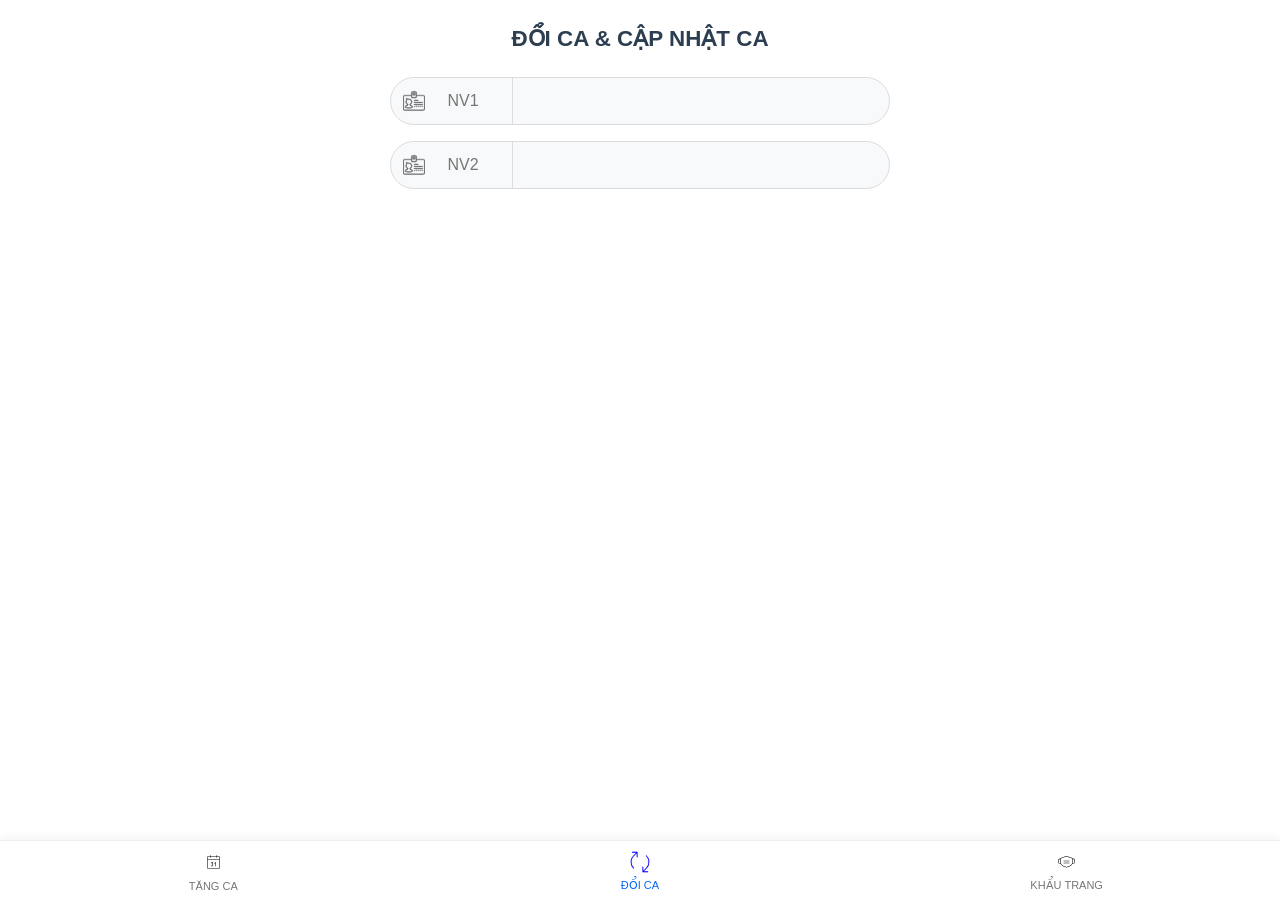
<file: doica.html>
<!DOCTYPE html>
<html lang="vi">
<head>
    <meta charset="UTF-8">
<script>
(function() {
  var meta = document.querySelector('meta[name="viewport"]');
  if (!meta) {
    meta = document.createElement('meta');
    meta.name = 'viewport';
    document.head.appendChild(meta);
  }

  meta.setAttribute('content', 'width=device-width, initial-scale=1, viewport-fit=cover');

  var el = document.createElement('div');
  el.style.cssText = 'position:absolute;visibility:hidden;font-size:16px;line-height:1;margin:0;padding:0;';
  el.textContent = 'M';
  document.documentElement.appendChild(el);

  var h = el.offsetHeight || 16;
  document.documentElement.removeChild(el);

  if (h >= 19) document.documentElement.classList.add('vnps-font-large');
  if (h >= 22) document.documentElement.classList.add('vnps-font-xlarge');
})();
</script>
    <title>VNPS SUPER APP - ĐỔI CA</title>
    <link rel="stylesheet" href="style.css">
</head>
<body>
    <div id="toast"></div>
    <div class="container">
        <h1 class="main-title">ĐỔI CA & CẬP NHẬT CA</h1>
        
    <form id="doiCaForm">
        <div class="form-group">
            <div class="employee-box" onclick="document.getElementById('id1').focus()">
                <img src="icons/badge.svg" class="svg-icon-rock" alt="badge">
                <input type="number" inputmode="numeric" pattern="[0-9]*" id="id1" placeholder="NV1" autocomplete="off">
                <div id="msg-id1" class="msg-name"></div>
                <img src="icons/close.svg" id="clear-id1" class="smart-clear-btn" onclick="clearInput(event, 'id1')" alt="Xóa" style="width: 24px; height: 24px; cursor: pointer; flex-shrink: 0; margin-left: 8px;">
            </div>
        </div>

        <div class="form-group">
            <div class="employee-box" onclick="document.getElementById('id2').focus()">
                <img src="icons/badge.svg" class="svg-icon-rock" alt="badge">
                <input type="number" inputmode="numeric" pattern="[0-9]*" id="id2" placeholder="NV2" autocomplete="off">
                <div id="msg-id2" class="msg-name"></div>
                <img src="icons/close.svg" id="clear-id2" class="smart-clear-btn" onclick="clearInput(event, 'id2')" alt="Xóa" style="width: 24px; height: 24px; cursor: pointer; flex-shrink: 0; margin-left: 8px;">
            </div>
        </div>

       <div id="smartMatrixContainer" class="smart-matrix-box" style="display: none;">
            <table id="smartTable"></table>
        </div>

    </form>

        <div id="smartPickerOverlay" class="smart-overlay" style="display: none;">
            <div class="smart-picker-card">
                <h3>Chọn ca mới</h3>
                <p id="smartPickerDate" style="color: #5F6368; font-size: 14px; margin: 8px 0 16px;">Ngày: --/--</p>
                <div id="smartShiftOptions" class="smart-grid-options"></div>
                <button type="button" class="smart-btn-close" onclick="closeSmartPicker()">HỦY CHỌN</button>
            </div>
        </div>

        <div id="smartBottomSheet" class="smart-bottom-sheet">
            <div class="smart-bs-content">
                <div id="smartBSMsg" class="smart-bs-text">Xác nhận thao tác...</div>
                <div class="smart-bs-btns">
                    <button type="button" id="smartBtnCancel">HỦY</button>
                    <button type="button" id="smartBtnSubmit">
                        <span id="smartBtnText">XÁC NHẬN</span>
                    </button>
                </div>
            </div>
        </div>
    </div>
    
     <nav class="zalo-nav">
        <a href="tangca.html" class="nav-item">
            <div class="icon-wrapper">
                <img src="icons/tangca-gray.svg" class="nav-icon icon-normal">
                <img src="icons/tangca-blue.svg" class="nav-icon icon-active">
            </div>
            <span>TĂNG CA</span>
        </a>

        <a href="doica.html" class="nav-item">
            <div class="icon-wrapper">
                <img src="icons/doica-gray.svg" class="nav-icon icon-normal">
                <img src="icons/doica-blue.svg" class="nav-icon icon-active">
            </div>
            <span>ĐỔI CA</span>
        </a>

        <a href="khautrang.html" class="nav-item">
            <div class="icon-wrapper">
                <img src="icons/mask-gray.svg" class="nav-icon icon-normal">
                <img src="icons/mask-blue.svg" class="nav-icon icon-active">
            </div>
            <span>KHẨU TRANG</span>
        </a>
    </nav>


    <script src="core.js"></script>
    <script src="doica.js"></script>
</body>
</html>
</file>
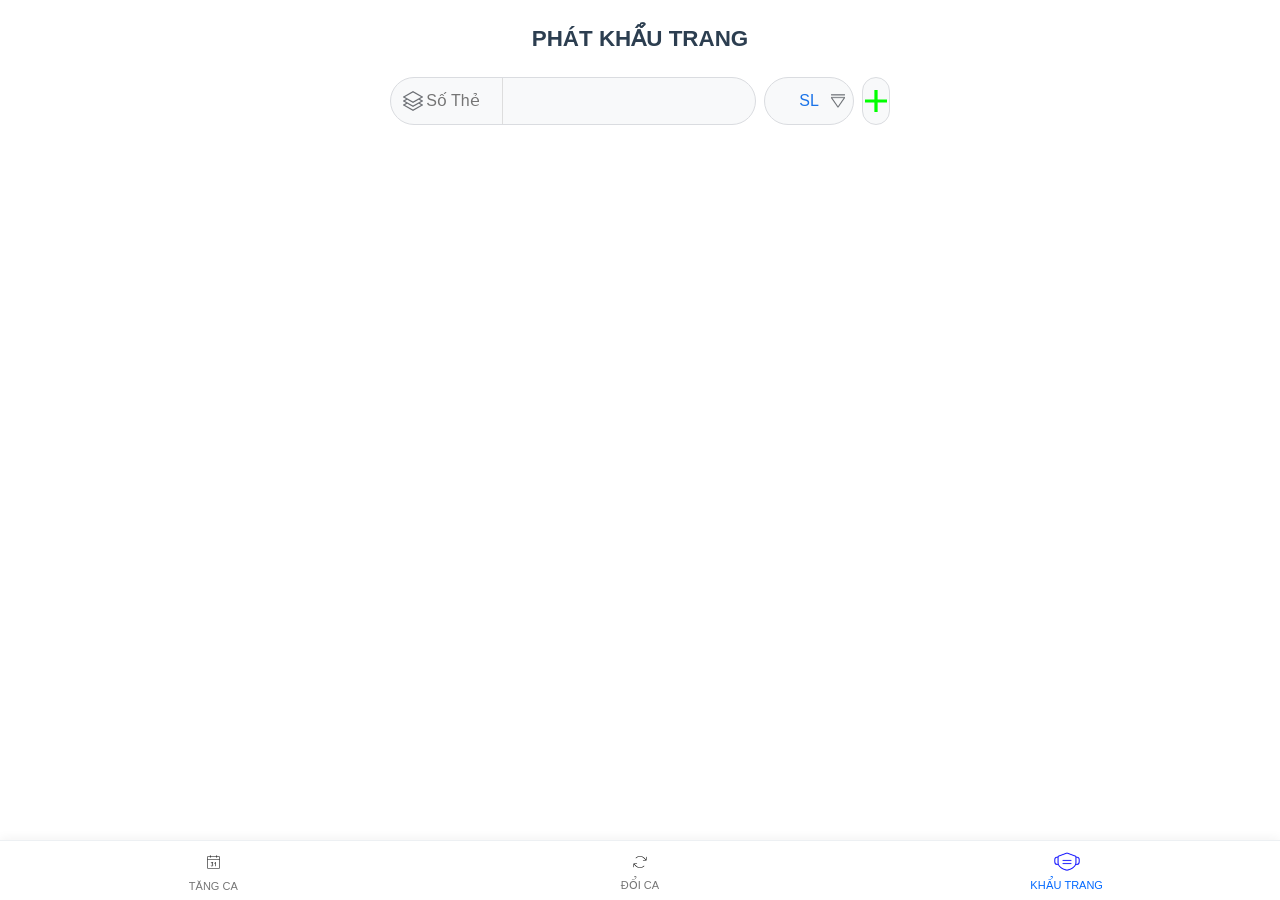
<file: khautrang.html>
<!DOCTYPE html>
<html lang="vi">
<head>
    <meta charset="UTF-8">
<script>
(function() {
  var meta = document.querySelector('meta[name="viewport"]');
  if (!meta) {
    meta = document.createElement('meta');
    meta.name = 'viewport';
    document.head.appendChild(meta);
  }

  meta.setAttribute('content', 'width=device-width, initial-scale=1, viewport-fit=cover');

  var el = document.createElement('div');
  el.style.cssText = 'position:absolute;visibility:hidden;font-size:16px;line-height:1;margin:0;padding:0;';
  el.textContent = 'M';
  document.documentElement.appendChild(el);

  var h = el.offsetHeight || 16;
  document.documentElement.removeChild(el);

  if (h >= 19) document.documentElement.classList.add('vnps-font-large');
  if (h >= 22) document.documentElement.classList.add('vnps-font-xlarge');
})();
</script>
    <title>Phát Khẩu Trang - VNPS</title>
    <link rel="stylesheet" href="style.css">
</head>
<body>
    <div id="toast"></div>
    <div class="container">
        <h2 class="main-title">PHÁT KHẨU TRANG</h2>
        <form id="khauTrangForm">
            <div id="maskInputsContainer">
                <div class="mask-row">
                    <div class="employee-box" style="flex: 1;" onclick="this.querySelector('input').focus()">
                        <img src="icons/list.svg" id="toggleListBtn" style="cursor: pointer; position: relative; z-index: 10; width: 20px; height: 20px;" title="Ẩn/Hiện danh sách" alt="list">

                        <input type="number" inputmode="numeric" class="soTheInput" placeholder="Số Thẻ" required autocomplete="off">
                        <div class="msg-name"></div>
                    </div>
                    <div class="qty-picker-trigger" onclick="toggleQtyPicker(event, this)">
                        <span class="current-qty">SL</span>
                        <img src="icons/arrow_drop_down.svg" class="dropdown-icon" alt="" style="position: absolute; right: 8px; width: 14px; height: 14px; pointer-events: none;">                                                
                        <input type="number" inputmode="numeric" class="inline-qty-input" style="display:none;" placeholder="...">
                        <input type="hidden" class="real-qty" value="">
                    </div>
                    <button type="button" id="btnAddMaskRow" class="btn-pill-plus">
                      <img src="icons/add.svg" alt="add" style="width: 22px; height: 22px; margin-right: 0px; vertical-align: text-bottom;"></button>
                </div>
            </div>
        </form>
        <div id="ktTableWrapper" class="table-container hidden-table"> 
        <div id="tableLoading" style="text-align: center; padding: 20px; color: var(--accent); font-style: italic; display: none;">Đang tải danh sách...</div>
         <table id="ktTable" class="table" style="display: none;"> 
          <thead>
            <tr>
                <th class="th-ngaygio">NGÀY-GIỜ</th>
                <th>ST</th>
                <th>HỌ TÊN</th>
                <th>SL</th>
            </tr>
          </thead>
          <tbody id="tableBody"></tbody>
         </table>
        </div>

    </div> 
    
    <div id="ktDropdown" class="smart-dropdown-menu">
        <div class="smart-dropdown-item" onclick="selectQty(10)">10</div>
        <div class="smart-dropdown-item" onclick="selectQty(20)">20</div>
        <div class="smart-dropdown-item" onclick="selectQty(30)">30</div>
        <div class="smart-dropdown-item" onclick="selectQty(40)">40</div>
        <div class="smart-dropdown-item" onclick="selectQty(50)">50</div>
        <div class="smart-dropdown-item" onclick="selectQty('OTHER')" style="color:var(--accent)">Khác</div>
    </div>

    <div id="bsBackdrop" class="bs-backdrop"></div>
    <div id="smartBottomSheet" class="smart-bottom-sheet">
        <div class="smart-bs-content">
            <div id="smartBSMsg" class="smart-bs-text"></div>
            <div class="smart-bs-btns">
                <button type="button" id="smartBtnCancel">HỦY</button>
                <button type="button" id="smartBtnSubmit" disabled>
                    <span id="bsBtnText">XÁC NHẬN</span>
                    <div class="spinner" id="bsSpinner" style="display:none; width: 20px; height: 20px; border: 3px solid #fff; border-top: 3px solid transparent; border-radius: 50%; animation: spin 1s linear infinite;"></div>
                </button>
            </div>
        </div>
    </div>

    <nav class="zalo-nav">
        <a href="tangca.html" class="nav-item">
            <div class="icon-wrapper"><img src="icons/tangca-gray.svg" class="nav-icon icon-normal"><img src="icons/tangca-blue.svg" class="nav-icon icon-active"></div>
            <span>TĂNG CA</span>
        </a>
        <a href="doica.html" class="nav-item">
            <div class="icon-wrapper"><img src="icons/doica-gray.svg" class="nav-icon icon-normal"><img src="icons/doica-blue.svg" class="nav-icon icon-active"></div>
            <span>ĐỔI CA</span>
        </a>
        <a href="khautrang.html" class="nav-item active">
            <div class="icon-wrapper"><img src="icons/mask-gray.svg" class="nav-icon icon-normal"><img src="icons/mask-blue.svg" class="nav-icon icon-active"></div>
            <span>KHẨU TRANG</span>
        </a>
    </nav>
    <script src="core.js"></script>
    <script src="khautrang.js"></script>
</body>
</html>
</file>
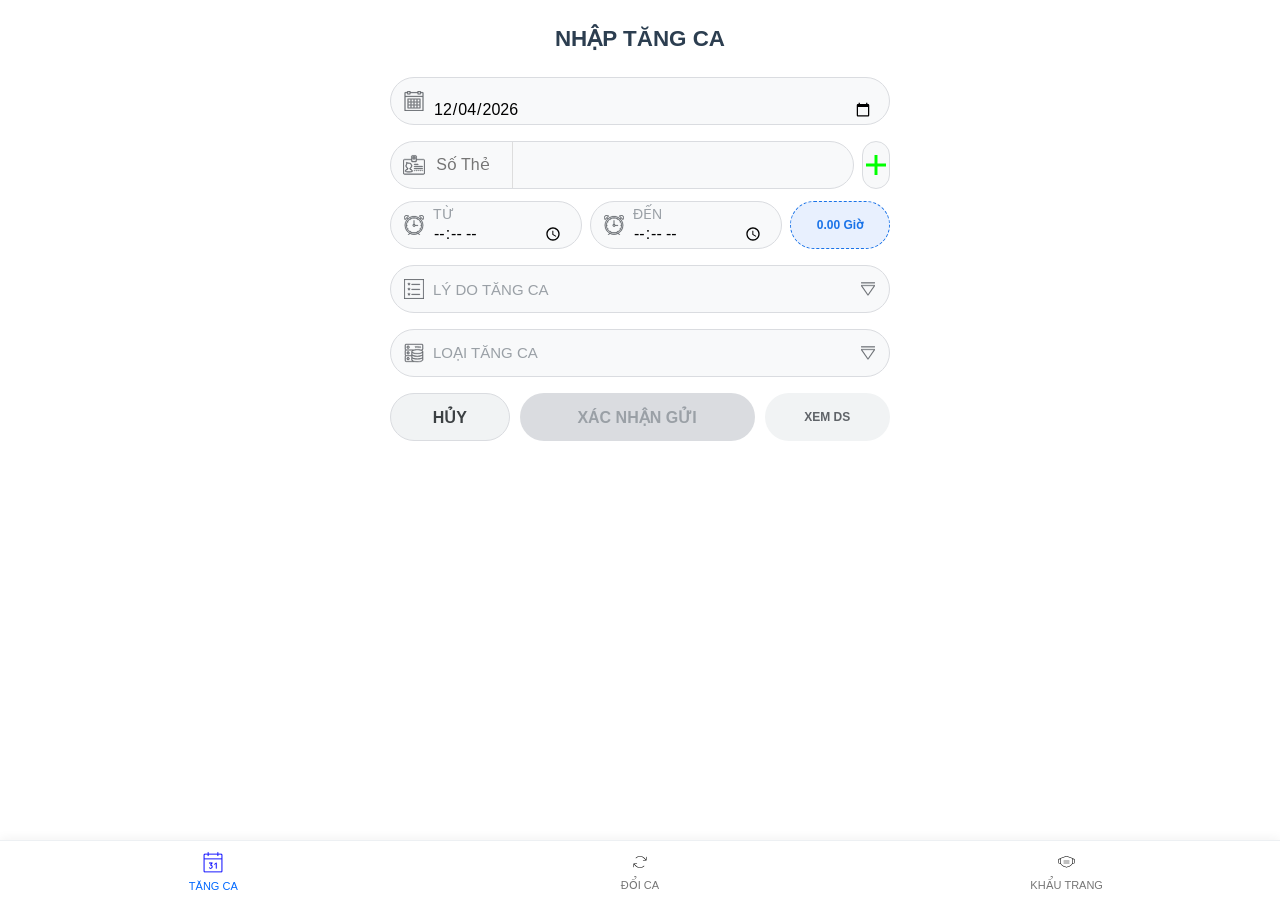
<file: tangca.html>
<!DOCTYPE html>
<html lang="vi">
<head>
    <meta charset="UTF-8">
<script>
(function() {
  var meta = document.querySelector('meta[name="viewport"]');
  if (!meta) {
    meta = document.createElement('meta');
    meta.name = 'viewport';
    document.head.appendChild(meta);
  }

  meta.setAttribute('content', 'width=device-width, initial-scale=1, viewport-fit=cover');

  var el = document.createElement('div');
  el.style.cssText = 'position:absolute;visibility:hidden;font-size:16px;line-height:1;margin:0;padding:0;';
  el.textContent = 'M';
  document.documentElement.appendChild(el);

  var h = el.offsetHeight || 16;
  document.documentElement.removeChild(el);

  if (h >= 19) document.documentElement.classList.add('vnps-font-large');
  if (h >= 22) document.documentElement.classList.add('vnps-font-xlarge');
})();
</script>
    <title>VNPS SUPER APP - TĂNG CA V4.5</title>
    <link rel="stylesheet" href="style.css">
</head>
<body>
    <div id="toast"></div>
    <div class="container">
        <h1 class="main-title">NHẬP TĂNG CA</h1>
        
        <form id="tangCaForm">
            <input type="hidden" id="editMaPhieu">

            <div class="form-group">
                <div class="input-wrapper has-icon">
                  <img src="icons/calendar_month.svg" class="input-icon" alt="calendar" style="width: 20px; height: 20px;">
                    <input type="date" id="ngayTangCa" required>
                </div>
            </div>

            <div id="employeeInputsContainer">
                <div class="employee-row">
                   <div class="employee-box">
    <img src="icons/badge.svg" class="svg-icon-rock" alt="badge">
                        <input type="number" inputmode="numeric" pattern="[0-9]*" class="soTheInput" placeholder="Số Thẻ" required autocomplete="off">
                        <div class="msg-name"></div>
                    </div>
                    <button type="button" class="btn-pill-plus" id="btnAddEmp">
                       <img src="icons/add.svg" alt="add" style="width: 20px; height: 20px; margin-right: 0px; vertical-align: text-bottom;">
                    </button>
                </div>
            </div>

<div class="time-row-container">
    <div class="time-inputs-group">
        <div class="input-wrapper has-icon">
            <img src="icons/schedule.svg" class="input-icon" alt="clock">
            <input type="time" id="tuGio" placeholder="TỪ" required>
        </div>
        
        <div class="input-wrapper has-icon">
            <img src="icons/schedule.svg" class="input-icon" alt="clock">
            <input type="time" id="denGio" placeholder="ĐẾN" required>
        </div>
    </div>
    <div id="msg-tongCong">0.00 Giờ</div>
</div>

    <div class="form-group">
                <div class="custom-dropdown" id="dropdownLyDo">
                    <div class="dropdown-display placeholder-active">
                            <img src="icons/chat.svg" class="input-icon" alt="clock">
                        <span class="dropdown-text">LÝ DO TĂNG CA</span>
                        <input type="text" id="lyDoCustom" class="inline-custom-input" placeholder="Gõ lý do khác..." autocomplete="off">
                        <img src="icons/arrow_drop_down.svg" class="dropdown-arrow" alt="arrow">
                   </div>
                    <input type="hidden" id="lyDoSelect">
                    <ul class="options-list">
                        <li data-value="Sản Xuất">Sản Xuất</li>
                        <li data-value="Thay Ca">Thay Ca</li>
                        <li data-value="Sửa Máy">Sửa Máy</li>
                        <li data-value="Trực nhà máy">Trực nhà máy</li>
                        <li data-value="Trực bơm SM">Trực bơm SM</li>
                        <li data-value="Thu hồi SM">Thu hồi SM</li>
                        <li data-value="Nhập MO">Nhập MO</li>
                        <li data-value="Đóng Hàng">Đóng Hàng</li>
                        <li data-value="Xuất Hàng">Xuất Hàng</li>
                        <li data-value="Kiểm mẫu EPS">Kiểm mẫu EPS</li>
                        <li data-value="Lên tàu lấy mẫu SM">Lên tàu lấy mẫu SM</li>
                        <li data-value="OTHER" class="option-other">Khác...</li>
                    </ul>
                </div>
            </div>

            <div class="form-group">
                <div class="custom-dropdown" id="dropdownLoai">
                    <div class="dropdown-display placeholder-active">
                         <img src="icons/work_history.svg" class="input-icon" alt="clock">
                        <span class="dropdown-text">LOẠI TĂNG CA</span>
                          <img src="icons/arrow_drop_down.svg" class="dropdown-arrow" alt="arrow">
                    </div>
                    <input type="hidden" id="loaiSelect">
                    <ul class="options-list">
                        <li data-value="Bình thường平日">Bình thường</li>
                        <li data-value="Chủ nhật假日">Chủ nhật</li>
                        <li data-value="Lễ國定">Lễ</li>
                    </ul>
                </div>
            </div>

            <div class="action-btns">
                <button type="button" id="btnCancel">HỦY</button>
                <button type="submit" id="btnSubmit">
                <span id="btnText">XÁC NHẬN GỬI</span>
                <img src="icons/hourglass_empty.svg" id="spinner" class="hourglass-spin" style="display:none; width: 22px; height: 22px;">
                </button>


                <button type="button" id="btnViewList">XEM DS</button>
            </div>
        </form>

        <div id="dataSection" class="hidden-table">
            <div class="table-scroll-container">
                <table class="data-table">
                    <thead>
                        <tr>
                            <th>NGÀY</th>
                            <th><div id="stHeaderFilter" style="cursor: pointer; position: relative; display: inline-flex; align-items: center; justify-content: center; width: 100%; height: 100%;">ST <img src="icons/filter.svg" alt="" style="width: 15px; height: 15px; margin-left: 2px;"></div></th>
                            <th>HỌ TÊN</th>
                            <th>BP</th>
                            <th>THỜI GIAN</th>
                            <th>TỔNG</th>
                            <th>TỔNG NĂM</th>
                            <th>LÝ DO TC</th>
                            <th>LOẠI TC</th>
                            <th>SỬA</th>
                        </tr>
                    </thead>
                    <tbody id="tableBody"></tbody>
                </table>
            </div>
        </div>
    </div>
    
    <nav class="zalo-nav">
        <a href="tangca.html" class="nav-item active">
            <div class="icon-wrapper">
                <img src="icons/tangca-gray.svg" class="nav-icon icon-normal">
                <img src="icons/tangca-blue.svg" class="nav-icon icon-active">
            </div>
            <span>TĂNG CA</span>
        </a>
        <a href="doica.html" class="nav-item">
            <div class="icon-wrapper">
                <img src="icons/doica-gray.svg" class="nav-icon icon-normal">
                <img src="icons/doica-blue.svg" class="nav-icon icon-active">
            </div>
            <span>ĐỔI CA</span>
        </a>
        <a href="khautrang.html" class="nav-item">
            <div class="icon-wrapper">
                <img src="icons/mask-gray.svg" class="nav-icon icon-normal">
                <img src="icons/mask-blue.svg" class="nav-icon icon-active">
            </div>
            <span>KHẨU TRANG</span>
        </a>
    </nav>
    
    <div id="printReportModal" class="modal-overlay" style="display: none;">
    <div class="modal-content">
        <h3 style="margin-top: 0; color: var(--accent); text-align: center; font-size: 16px;">🖨️ TẠO BẢN IN TĂNG CA</h3>
        
        <div style="margin-bottom: 15px;">
            <label style="font-size: 13px; font-weight: bold; color: #5F6368;">Từ ngày:</label>
            <input type="date" id="printStartDate" style="width: 100%; padding: 10px; border: 1px solid #DADCE0; border-radius: 8px; margin-top: 5px; box-sizing: border-box;">
        </div>
        
        <div style="margin-bottom: 25px;">
            <label style="font-size: 13px; font-weight: bold; color: #5F6368;">Đến ngày:</label>
            <input type="date" id="printEndDate" style="width: 100%; padding: 10px; border: 1px solid #DADCE0; border-radius: 8px; margin-top: 5px; box-sizing: border-box;">
        </div>
        
        <div style="display: flex; gap: 10px;">
            <button class="btn-pill" style="flex: 1; background: #F1F3F4; color: #5F6368; border-radius: 24px; padding: 12px; font-weight: bold; border: none;" onclick="closePrintModal()">HỦY</button>
            <button class="btn-pill" id="btnSubmitPrint" style="flex: 1; background: var(--accent); color: white; border-radius: 24px; padding: 12px; font-weight: bold; border: none; display: flex; justify-content: center; align-items: center;" onclick="requestPrintSheet()">
                <span id="txtPrint">TẠO FILE</span>
                <div id="spinPrint" class="spinner" style="display: none; width: 20px; height: 20px;"></div>
            </button>
        </div>
    </div>
</div>

    
    <script src="core.js"></script>
    <script src="tangca.js"></script>
</body>
</html>
</file>
<file: style.css>
/* ==========================================================================
   VNPS SUPER APP - STYLE V2.5 (FINAL CONSOLIDATED & MODULE OPTIMIZED)
   ========================================================================== */
/* ==========================================================================
   [VNPS ANTI-ZOOM & FONT BOOSTING CORE]
========================================================================== */
html * {
    /* Trị triệt để bệnh tự động bơm to chữ (Font Boosting) của Chrome Mobile */
    max-height: 999999px; 
}

html, body {
    -webkit-text-size-adjust: 100% !important;
    -moz-text-size-adjust: 100% !important;
    -ms-text-size-adjust: 100% !important;
    text-size-adjust: 100% !important;
}

input, select, textarea, button {
    /* Khóa iOS tự động zoom cận cảnh khi người dùng chạm vào ô nhập */
    font-size: 16px !important; 
    -webkit-text-size-adjust: 100% !important;
    text-size-adjust: 100% !important;
}

/* ==========================================================================
   PHẦN 1: BIẾN TOÀN CỤC & RESET MẶC ĐỊNH
   ========================================================================== */
:root { 
    --primary: #2C3E50; 
    --accent: #1A73E8; 
    --success: #137333; 
    --error: #D93025; 
    --input-bg: #F8F9FA; 
    --border: #DADCE0; 
    --zalo-blue: #0068ff;
    --nav-gray: #757575;
    --nav-bg: #ffffff;
}
/* ==========================================================================
   VNPS ANTI-ZOOM & NATIVE APP FEELING (Cấp độ 3)
========================================================================== */
* { touch-action: manipulation; }
button, .smart-dropdown-item, .nav-item, .qty-picker-trigger, .smart-toggle-btn { -webkit-user-select: none; -moz-user-select: none; -ms-user-select: none; user-select: none; -webkit-tap-highlight-color: transparent; }
input, textarea { -webkit-user-select: auto; user-select: auto; }

* { box-sizing: border-box; font-family: 'Roboto', sans-serif; margin: 0; padding: 0; -webkit-tap-highlight-color: transparent; }
body { padding: 10px 12px 80px 12px; background: #fff; color: #3C4043; }
.container { max-width: 500px; margin: 0 auto; }
.main-title { font-size: 1.4rem; font-weight: 900; text-align: center; color: var(--primary); margin-top: 15px; margin-bottom: 25px !important; text-transform: uppercase; }


/* ==========================================================================
   PHẦN 2: THÀNH PHẦN NHẬP LIỆU CƠ BẢN (INPUTS & SELECTS)
   ========================================================================== */
.form-group { margin-bottom: 16px; position: relative; }

input, select { width: 100%; height: 48px; border-radius: 24px !important; border: 1px solid var(--border); background: var(--input-bg); padding: 0 16px; font-size: 15px; outline: none; transition: 0.2s; }
input:focus, select:focus { border-color: var(--accent); background: #fff; box-shadow: 0 0 0 2px rgba(26,115,232,0.1); }


.input-wrapper { position: relative; width: 100%; }
.input-wrapper.has-icon input, .input-wrapper.has-icon select { padding-left: 42px !important; }
.input-icon { position: absolute; left: 14px; top: 50%; transform: translateY(-50%); color: #5f6368; font-size: 20px; z-index: 5; pointer-events: none; width: 20px; height: 20px; }


/* Placeholder Fix cho Date và Time */
input[type="date"]::before, input[type="time"]::before { content: attr(placeholder); color: #9aa0a6; margin-right: 0.5em; font-style: normal !important; font-size: 14px; }
input[type="date"]:focus::before, input[type="date"]:valid::before, input[type="time"]:focus::before, input[type="time"]:valid::before { content: "" !important; margin-right: 0px !important; }

select:invalid { color: #9aa0a6; font-style: normal !important; }
select option { color: #3C4043; font-style: normal; }

/* Class chuẩn mới dành riêng cho Icon SVG thay thế Google Font */
.svg-icon-rock { width: 22px; height: 22px; flex-shrink: 0; margin-right: 8px; display: block; pointer-events: none; }



/* ==========================================================================
   PHẦN 3: NÚT BẤM TOÀN HỆ THỐNG (GLOBAL BUTTONS)
   ========================================================================== */
button { height: 48px; border-radius: 24px !important; font-weight: 600; border: none; cursor: pointer; display: flex; align-items: center; justify-content: center; transition: 0.2s; }
button:active:not(:disabled) { transform: scale(0.98); opacity: 0.9; }
button:disabled { background: #dadce0 !important; color: #9aa0a6 !important; cursor: not-allowed !important; border: none !important; box-shadow: none !important;}

.action-btns { display: flex; gap: 10px; margin-bottom: 24px; }
#btnSubmit { flex: 2; background: var(--primary); color: white; }
#btnCancel { flex: 1; background: #F1F3F4; color: #3C4043; border: 1px solid var(--border); }
#btnCancel:hover:not(:disabled) { background: #E8EAED; }

#btnViewList { background: #fff !important; border: 1.5px solid var(--accent) !important; color: var(--accent) !important; margin-top: 16px; width: 100%; position: relative; overflow: hidden; }
#btnBackToSelect { position: absolute; right: 0; top: 0; height: 100%; width: 44px; display: flex; align-items: center; justify-content: center; font-size: 24px; color: var(--error); cursor: pointer; z-index: 10; }


/* ==========================================================================
   PHẦN 4: MODULE DÙNG CHUNG - KHỐI NHẬP NHÂN VIÊN & DÀN HÀNG (FLEXBOX)
   ========================================================================== */

/* 4.1. Cái khay bọc ngoài (Hàng ngang chứa Input và Nút) */
.mask-row, .employee-row, .tangca-row { display: flex !important; gap: 8px !important; align-items: center !important; margin-bottom: 12px !important; width: 100% !important; }

/* 4.2. Khối Nhập liệu (Nước: Co giãn linh hoạt) */
.employee-box { flex: 1 !important; display: flex; align-items: center; background: var(--input-bg); border: 1px solid var(--border); border-radius: 24px; height: 48px; padding: 0 12px; overflow: hidden; cursor: pointer; transition: 0.2s; position: relative; }
.employee-box:focus-within { border-color: var(--accent); background: transparent !important; box-shadow: 0 0 0 2px rgba(26,115,232,0.1); }

/* 4.3. Thành phần con trong Khối Nhập liệu (Input & Tên) */
.employee-box input { border: none !important; background: transparent !important; width: 75px !important; padding: 0px !important; font-size: 15px; height: 100%; outline: none; flex-shrink: 0; text-align: center; box-shadow: none !important; color: #3C4043; }
.msg-name { flex: 1; padding-left: 8px; margin-left: 4px; border-left: 1px solid #ddd; font-size: 14px; color: #5f6368; font-weight: 400; white-space: nowrap; overflow: hidden; text-overflow: ellipsis; height: 24px; line-height: 24px; pointer-events: none; padding-right: 25px; display: flex;align-items: center;  height: 100%;}
.msg-name.name-success { color: var(--success) !important; }
.msg-name.name-error { color: var(--error) !important; }

/* 4.4. Hàng Thời Gian (Dành riêng cho Tăng Ca) */
.time-row-container { display: flex; gap: 8px; align-items: flex-end; margin-bottom: 16px; }
.time-inputs-group { flex: 4; display: flex; gap: 8px; }
#msg-tongCong { flex: 1; background: #e8f0fe; height: 48px; display: flex; align-items: center; justify-content: center; border-radius: 24px; font-weight: bold; color: var(--accent); font-size: 12px; border: 1px dashed var(--accent); white-space: nowrap; }


/* ==========================================================================
   PHẦN 5: CHUNG - NÚT THÊM (+) & XÓA (-) DÒNG (ĐÁ: Cố định tuyệt đối)
   ========================================================================== */

/* 5.1. Khung sườn & Kích thước (Tuyệt đối không bị méo) */
.btn-pill-plus, #btnAddEmp, .btn-remove-emp, button.btn-remove-emp { width: 28px !important; height: 48px !important; flex-shrink: 0 !important; border-radius: 14px !important; background: var(--input-bg) !important; border: 1px solid var(--border) !important; display: flex !important; align-items: center !important; justify-content: center !important; cursor: pointer !important; font-size: 20px !important; font-weight: bold !important; transition: 0.2s !important; padding: 0 !important; }

/* 5.2. Màu sắc Icon mặc định */
.btn-pill-plus, #btnAddEmp { color: var(--success) !important; }
.btn-remove-emp, button.btn-remove-emp { color: var(--error) !important; }

/* 5.3. Hiệu ứng Tương tác (Hover & Active) */
.btn-pill-plus:hover, #btnAddEmp:hover { background: #E6F4EA !important; border-color: var(--success) !important; }
.btn-remove-emp:hover, button.btn-remove-emp:hover { background: #FCE8E6 !important; border-color: var(--error) !important; }
.btn-pill-plus:active, #btnAddEmp:active, .btn-remove-emp:active { transform: scale(0.92) !important; }

/* ==========================================================================
   PHẦN 6: BẢNG DỮ LIỆU CƠ BẢN (BASIC DATA TABLE)
   ========================================================================== */
.table-scroll-container { max-height: 300px; overflow: auto; border: 1px solid var(--border); border-radius: 12px; margin-top: 20px; }
.data-table { border-collapse: separate; border-spacing: 0; width: 100%; min-width: 850px; font-size: 12px; }
.data-table thead th { position: sticky; top: 0; z-index: 20; background: #F0F2F5; padding: 12px 8px; border-bottom: 2px solid var(--border); }
/* Khóa 3 lớp cho Cột 1 */ .data-table th:nth-child(1), .data-table td:nth-child(1) { position: sticky; left: 0; z-index: 10; background: white; border-right: 1px solid #eee; width: 70px !important; min-width: 70px !important; /* Chống teo nhỏ gây hở rãnh */ max-width: 70px !important; /* Chống phình to đè lên cột 2 */ }
/* Khóa cho Cột 2 */ .data-table th:nth-child(2), .data-table td:nth-child(2) { position: sticky; left: 70px !important; /* Neo sát vách Cột 1 */ z-index: 10; background: white; border-right: 2px solid var(--border); width: 60px !important; min-width: 60px !important; }

.data-table thead th:nth-child(1), .data-table thead th:nth-child(2) { z-index: 25; background: #F0F2F5; }
.data-table td { padding: 10px 8px; border-bottom: 1.1px solid #F1F3F4;border-left: 0.9px solid #F1F3F4; text-align: center; white-space: nowrap;}
.status-tag { background: #E6F4EA; color: var(--success); padding: 4px 8px; border-radius: 12px; font-weight: bold; }


/* ==========================================================================
   PHẦN 7: TIỆN ÍCH, THÔNG BÁO & LOADING (UTILITIES & TOAST)
   ========================================================================== */
.validation-msg { height: 18px; font-size: 13px; margin-top: 4px; padding-left: 12px; }
#toast { position: fixed; left: 50%; transform: translateX(-50%); top: -100px; background: #333; color: white; padding: 12px 24px; border-radius: 24px; z-index: 9999; transition: top 0.4s; box-shadow: 0 4px 12px rgba(0,0,0,0.1); }


/* ==========================================================================
   PHẦN 8: THANH ĐIỀU HƯỚNG ĐÁY (ZALO STYLE V1.0)
   ========================================================================== */
.zalo-nav { position: fixed; bottom: 0; left: 0; right: 0; height: 60px; background-color: var(--nav-bg); display: flex; justify-content: space-around; align-items: center; box-shadow: 0 -2px 10px rgba(0,0,0,0.05); border-top: 1px solid #edf0f3; z-index: 9999; padding-bottom: env(safe-area-inset-bottom); }
.zalo-nav .nav-item { text-decoration: none; display: flex; flex-direction: column; align-items: center; justify-content: center; color: var(--nav-gray); width: 33.33%; position: relative; transition: all 0.2s ease; -webkit-tap-highlight-color: transparent; }
.zalo-nav .nav-item span { font-size: 11px; font-weight: 500; margin-top: 4px; transition: color 0.2s ease; }
.zalo-nav .icon-wrapper { width: 26px; height: 26px; position: relative; transition: transform 0.15s cubic-bezier(0.175, 0.885, 0.32, 1.275); }
.zalo-nav .nav-icon { width: 100%; height: 100%; object-fit: contain; position: absolute; top: 0; left: 0; box-sizing: border-box; transition: opacity 0.2s ease, padding 0.3s cubic-bezier(0.175, 0.885, 0.32, 1.275); }
.zalo-nav .icon-normal { opacity: 1; padding: 10%; }
.zalo-nav .icon-active { opacity: 0; padding: 10%; }
.zalo-nav .nav-item.active .icon-normal { opacity: 0; }
.zalo-nav .nav-item.active .icon-active { opacity: 1; padding: 0%; }
.zalo-nav .nav-item.active { color: var(--zalo-blue); }
.zalo-nav .nav-item.active span { color: var(--zalo-blue); }
.zalo-nav .nav-item:active .icon-wrapper { transform: scale(0.85); }


/* ==========================================================================
   PHẦN 9: HỆ GEN UI V3.0 - SMART MATRIX (DÀNH CHO MODULE ĐỔI CA)
   ========================================================================== */
.smart-matrix-box { margin-top: 20px; margin-bottom: 110px; max-height: 65vh; overflow: auto; border: 1px solid var(--border); border-radius: 12px; background: #fff; box-shadow: 0 4px 12px rgba(0,0,0,0.05); }
#smartTable { width: max-content; min-width: 100%; border-collapse: separate; border-spacing: 0; font-size: 15px; color: #3C4043; font-weight: 600; }
#smartTable th, #smartTable td { padding: 10px 4px; border-right: 1px solid #F1F3F4; border-bottom: 1px solid #F1F3F4; text-align: center; vertical-align: middle; min-width: 42px; }
#smartTable td { transition: background-color 0.2s, color 0.2s; }

.smart-sticky-col { position: sticky !important; left: 0; z-index: 5; background: #fff; box-shadow: inset -1px 0 0 #E5E7EB; width: 75px !important; min-width: 75px !important; }
.smart-toggle-btn { background: transparent; border: none; box-shadow: none; border-radius: 4px; cursor: pointer; padding: 2px 0; margin-top: 5px; display: flex; align-items: center; justify-content: center; color: var(--accent); transition: 0.2s; }
.smart-toggle-btn:active { transform: scale(0.92); }

.smart-sticky-header { position: sticky !important; top: 0; z-index: 10; background: #F0F2F5 !important; border-bottom: 2px solid #DADCE0 !important; }
.smart-sticky-corner { z-index: 20 !important; background: #F0F2F5 !important; border-bottom: 2px solid #DADCE0 !important;}

.smart-header-cell-content { display: flex; flex-direction: column; gap: 4px; align-items: center; }
.smart-header-day { font-size: 12px; color: #5F6368; text-transform: uppercase; font-weight: bold; }
.smart-header-date { font-size: 13px; font-weight: 600; }
.smart-holiday .smart-header-day, .smart-holiday .smart-header-date { color: var(--error) !important; }

/* Trạng thái các ô trong Smart Table */
.row-goc td { background-color: #E8F0FE !important; color: #1A73E8 !important; font-weight: bold !important; font-size: 15px; }
.smart-highlight-row td { background-color: #FFFFFF !important; color: #000000 !important; font-weight: 900 !important; border-top: 1px solid #E5E7EB !important; border-bottom: 1px solid #E5E7EB !important;}
.smart-highlight-row td:first-child { border-left: 1px solid #E5E7EB !important; color: #000000 !important; }
.smart-highlight-row td:last-child { border-right: 1px solid #E5E7EB !important; }

.smart-matrix-box.active-filter tr:not(.smart-highlight-row):not(.row-goc) td { color: #C4C7CC !important; }
.smart-matrix-box.active-filter tr:not(.smart-highlight-row):not(.row-goc) td.smart-cell-changed { background-color: transparent !important; color: #C4C7CC !important; }
.smart-matrix-box.compact-mode tr:not(.row-goc):not(.smart-highlight-row):not(:first-child) { display: none !important; }
.smart-clickable { cursor: pointer; transition: 0.15s; position: relative; }
.smart-clickable:active { transform: scale(0.9); }
.smart-cell-selected { background-color: var(--accent) !important; color: white !important; border-radius: 4px; box-shadow: inset 0 0 0 2px #E8F0FE; font-weight: bold;}
.smart-header-selected { background-color: var(--accent) !important; border-bottom: 3px solid #0b51b7 !important; border-radius: 4px 4px 0 0; }
.smart-header-selected .smart-header-day, .smart-header-selected .smart-header-date { color: white !important; }

/* Tích hợp Fix lỗi tàng hình & Chấm đỏ quyền lực */
#smartTable tr.smart-highlight-row td.cell-merged-goc { background-color: #F8F9FA !important; color: #5F6368 !important; font-weight: normal !important; }
#smartTable tr.smart-highlight-row td.cell-merged-changed { background-color: #E6F4EA !important; color: #137333 !important; font-weight: bold !important; }
#smartTable tr.smart-highlight-row td.smart-cell-selected { background-color: #1A73E8 !important; color: #FFFFFF !important; font-weight: bold !important; border-radius: 4px !important; box-shadow: inset 0 0 0 2px #D2E3FC !important; position: relative !important; }
.smart-mark-unsaved { position: absolute !important; top: 2px !important; right: 2px !important; width: 6px !important; height: 6px !important; background-color: #D93025 !important; border-radius: 50% !important; z-index: 10 !important; }

/* Trạng thái Loading (Trong suốt) */
.smart-loading-box { display: none; align-items: center; justify-content: center; gap: 8px; margin-top: 20px; padding: 25px; background: transparent !important; color: var(--accent); border: none !important; font-size: 15px; font-weight: 800; box-shadow: none !important; }
.pulse-icon { animation: pulseAnim 0.8s infinite alternate; font-size: 24px !important; }
@keyframes pulseAnim { 0% { transform: scale(0.85); opacity: 0.6; } 100% { transform: scale(1.1); opacity: 1; } }


/* ==========================================================================
   PHẦN 10: BOTTOM SHEET, PICKER VÀ DROPDOWN MENU KÍNH MỜ
   ========================================================================== */
.smart-clear-btn { position: absolute; right: 12px; top: 50%; transform: translateY(-50%); color: #9AA0A6; font-size: 20px !important; cursor: pointer; display: none; transition: 0.1s; z-index: 10; }
.smart-clear-btn:active { color: #3C4043; transform: translateY(-50%) scale(0.9); }

.smart-bottom-sheet { position: fixed; bottom: -150%; left: 0; right: 0; z-index: 10000; background: white; transition: bottom 0.4s cubic-bezier(0.22, 1, 0.36, 1); padding: 20px; border-top-left-radius: 20px; border-top-right-radius: 20px; box-shadow: 0 -5px 20px rgba(0,0,0,0.15); max-width: 500px; margin: 0 auto; }
.smart-bottom-sheet.active { bottom: 0; }
.smart-bs-text { text-align: center; margin-bottom: 16px; font-weight: 500; font-size: 15px; color: #3C4043;}

/* Các nút của Bottom Sheet */
.smart-bs-btns { display: flex; gap: 12px; width: 100%; } 
#smartBtnCancel { flex: 1; width: 100%; padding: 14px; border-radius: 12px; border: none; background: #F1F3F4; color: #5F6368; font-weight: bold; font-size: 15px; cursor: pointer; } 
#smartBtnSubmit { flex: 1; width: 100%; padding: 14px; border-radius: 12px; border: none; background: var(--accent); color: white; font-weight: bold; font-size: 15px; cursor: pointer; display: flex; justify-content: center; align-items: center; } 
#smartBtnSubmit:disabled { background: none; cursor: not-allowed; }

.smart-overlay { position: fixed; inset: 0; background: rgba(0,0,0,0.5); z-index: 10000; display: flex; align-items: center; justify-content: center; backdrop-filter: blur(3px); }
.smart-picker-card { background: white; padding: 25px; border-radius: 16px; width: 300px; text-align: center; animation: popIn 0.3s forwards; box-shadow: 0 10px 25px rgba(0,0,0,0.2);}
@keyframes popIn { 0% {transform: scale(0.9); opacity: 0;} 100% {transform: scale(1); opacity: 1;} }
.smart-grid-options { display: flex; flex-wrap: wrap; gap: 10px; justify-content: center; margin: 15px 0 20px; }
.smart-shift-btn { width: 56px; height: 56px; border-radius: 12px; border: 2px solid #E5E7EB; background: #F8F9FA; font-weight: bold; font-size: 20px; color: #3C4043; transition: 0.1s; cursor: pointer; display: flex; align-items: center; justify-content: center;}
.smart-shift-btn:active { background: #E8F0FE; border-color: var(--accent); color: var(--accent); transform: scale(0.92); }
.smart-btn-close { width: 100%; background: none; border: none; color: var(--error); font-weight: bold; padding: 10px; cursor: pointer; }

/* Dropdown Kính Mờ */
.smart-dropdown-menu { position: fixed; background: rgba(232, 240, 254, 0.45) !important; backdrop-filter: blur(4px); -webkit-backdrop-filter: blur(4px); border-radius: 24px; box-shadow: 0 8px 24px rgba(0,0,0,0.12); border: 1px solid rgba(255, 255, 255, 0.9); z-index: 10005; display: none; flex-direction: column; overflow: hidden; transform-origin: top center; min-width: 60px; }
.smart-dropdown-menu.opening { animation: dropDownOpen 0.15s cubic-bezier(0.175, 0.885, 0.32, 1.275) forwards; }
.smart-dropdown-menu.closing { animation: dropDownClose 0.12s ease-in forwards; }
@keyframes dropDownOpen { 0% { transform: scaleY(0); opacity: 0; } 100% { transform: scaleY(1); opacity: 1; } }
@keyframes dropDownClose { 0% { transform: scaleY(1); opacity: 1; } 100% { transform: scaleY(0); opacity: 0; } }
.smart-dropdown-item { padding: 12px 20px; font-size: 15px; font-weight: normal; color: #3C4043; background: transparent !important; border-bottom: 1px solid rgba(0, 0, 0, 0.05); text-align: center; cursor: pointer; transition: 0.15s; }
.smart-dropdown-item:last-child { border-bottom: none; }
.smart-dropdown-item:active { background: rgba(26, 115, 232, 0.2) !important; color: var(--accent); }
.dropdown-item-cancel { color: #D93025 !important; font-weight: bold !important; border-bottom: 1px solid #EEEEEE; display: flex; align-items: center; gap: 8px; }
.dropdown-item-cancel:hover { background-color: #FCE8E6 !important; }


/* ==========================================================================
   PHẦN 11: MODULE CỤ THỂ - KHẨU TRANG (VẬT TƯ) & THỜI GIAN TĂNG CA
   ========================================================================== */
.mask-row { display: flex; gap: 8px; align-items: center; margin-bottom: 12px; }

.qty-picker-trigger { width: 90px; height: 48px; background: var(--input-bg); border: 1px solid var(--border); border-radius: 24px; display: flex; align-items: center; justify-content: center; font-weight: normal; color: var(--accent); font-size: 16px; cursor: pointer; flex-shrink: 0; position: relative; }
.inline-qty-input { width: 100%; height: 100%; border: none; background: transparent; text-align: center; font-weight: normal; color: var(--accent); font-size: 16px; outline: none; border-radius: 24px; }

/* Bảng hiển thị DS Khẩu trang */
#ktTable { width: 100% !important; min-width: 100% !important; table-layout: fixed !important; border-collapse: collapse !important; 15px; border-left: 2px solid #F1F3F4 !important; border-right: 2px solid #F1F3F4 !important;vr5}
#ktTable th, #ktTable td { text-align: center !important; vertical-align: middle !important; padding: 8px 2px !important; white-space: nowrap !important; overflow: hidden !important; text-overflow: ellipsis !important; border-bottom: 1px solid #E5E7EB !important; }
#ktTable th:not(:last-child), #ktTable td:not(:last-child) { border-right: 0.8px solid #F1F3F4 !important;}
.table-container { position: relative; width: 100%; margin-top:  border-radius: 8px;}
#ktTable th:nth-child(1), #ktTable td:nth-child(1) { width: 40%; }
#ktTable th:nth-child(2), #ktTable td:nth-child(2) { width: 15%; }
#ktTable th:nth-child(3), #ktTable td:nth-child(3) { width: 30%; }
#ktTable th:nth-child(4), #ktTable td:nth-child(4) { width: 15%; }
#ktTable thead th { background: #F0F2F5 !important; color: #3C4043 !important; font-weight: bold !important; }
.hidden-table { display: none !important; }

/* Live Cart Bottom Sheet (Khẩu Trang) */
.bs-backdrop { position: fixed; top: 0; left: 0; right: 0; bottom: 0; background: rgba(0,0,0,0.5); z-index: 9999; display: none; opacity: 0; transition: opacity 0.3s ease; }
.bs-backdrop.active { display: block; opacity: 1; }
.kt-summary-list { display: flex; flex-direction: column; gap: 8px; max-height: 40vh; overflow-y: auto; margin-bottom: 20px; }
.kt-summary-row { display: flex; align-items: center; gap: 10px; padding: 12px; background: #F8F9FA; border-radius: 12px; border: 1px solid #E5E7EB; }
.kt-summary-icon { color: #1A73E8; font-size: 24px !important; }
.kt-summary-text { font-size: 15px; color: #3C4043; flex: 1; line-height: 1.4; }
.kt-summary-name { font-weight: bold; color: #2C3E50; }
.kt-summary-qty { display: inline-block; background: #E8F0FE; color: #1A73E8; font-weight: bold; padding: 2px 8px; border-radius: 6px; margin: 0 4px; }


/* ==========================================================================
   PHẦN 12: HỆ THỐNG CUSTOM DROPDOWN & TIME ROW (TĂNG CA V4.5)
   ========================================================================== */

/* 1. Hàng thời gian & Tổng cộng */
.time-row-container { display: flex; gap: 8px; align-items: flex-end; margin-bottom: 16px; }
.time-inputs-group { flex: 4; display: flex; gap: 8px; }
#msg-tongCong { flex: 1; background: #e8f0fe; height: 48px; display: flex; align-items: center; justify-content: center; border-radius: 24px; font-weight: bold; color: var(--accent); font-size: 12px; border: 1px dashed var(--accent); white-space: nowrap; }

/* 2. Khung hiển thị Dropdown */
.custom-dropdown { position: relative; width: 100%; cursor: pointer; }
.custom-dropdown .dropdown-display { width: 100%; height: 48px; padding: 0 14px 0 42px; font-size: 15px; background: var(--input-bg); border: 1px solid var(--border); border-radius: 24px; display: flex; align-items: center; justify-content: space-between; transition: all 0.2s; user-select: none; }
.custom-dropdown.open .dropdown-display { border-color: var(--accent); background: #fff; box-shadow: 0 0 0 2px rgba(26,115,232,0.1); }
.custom-dropdown .dropdown-arrow { color: #5f6368; transition: transform 0.3s cubic-bezier(0.4, 0, 0.2, 1);width: 14px; height: 14px; }
.custom-dropdown.open .dropdown-arrow { transform: rotate(180deg); }

/* 3. Chữ & Ô nhập lồng (Đồng bộ Font Normal) */
.custom-dropdown .dropdown-display .dropdown-text { font-weight: normal !important; color: #3C4043; }
.custom-dropdown .dropdown-display.placeholder-active .dropdown-text { color: #9AA0A6 !important; }
.custom-dropdown .inline-custom-input { display: none; width: 100%; height: 100%; border: none !important; background: transparent !important; font-size: 15px !important; font-weight: normal !important; color: #3C4043 !important; outline: none !important; padding: 0 !important; margin: 0 !important; box-shadow: none !important; }

/* 4. Menu thả xuống & Item */
.custom-dropdown .options-list { position: absolute; top: calc(100% + 4px); left: 0; right: 0; background: #fff; border: 1px solid var(--border); border-radius: 16px; box-shadow: 0 4px 12px rgba(0,0,0,0.15); z-index: 999; max-height: 0; opacity: 0; visibility: hidden; overflow-y: auto; transition: all 0.35s cubic-bezier(0.4, 0, 0.2, 1); list-style: none; padding: 0; margin: 0; }
.custom-dropdown.open .options-list { max-height: 210px; opacity: 1; visibility: visible; }
.custom-dropdown .options-list li { padding: 12px 16px 12px 42px; font-size: 15px; color: #3C4043; transition: background 0.2s, color 0.2s; border-bottom: 1px solid #f1f3f4; }
.custom-dropdown .options-list li:last-child { border-bottom: none; }
.custom-dropdown .options-list li:hover, .custom-dropdown .options-list li.selected { background: #E8F0FE; color: #1A73E8; font-weight: bold; }
.custom-dropdown .options-list::-webkit-scrollbar { width: 5px; }
.custom-dropdown .options-list::-webkit-scrollbar-thumb { background: #cbd0d6; border-radius: 10px; }
/* CANH LỀ CHO BẢNG DANH SÁCH (TABLE DATA ALIGNMENT) */
#ktTable td:nth-child(3), #tableBody td:nth-child(3) { text-align: left !important; padding-left: 10px !important; }

/* ==========================================================================
   BỐ CỤC 3 NÚT BẤM & HIỆU ỨNG CHÌM (TỶ LỆ 1:2:1 - RADIUS 24PX)
========================================================================== */
.action-btns { display: flex; gap: 10px; width: 100%; margin-top: 15px; align-items: stretch; }
#btnCancel { flex: 1; border-radius: 24px !important; transition: all 0.1s ease; margin: 0 !important; height: 48px !important; }
#btnSubmit { flex: 2; border-radius: 24px !important; transition: all 0.1s ease; margin: 0 !important; height: 48px !important; }
#btnViewList { flex: 1; padding: 0 4px; font-size: 12px !important; background: #F1F3F4 !important; color: #5F6368 !important; border: none !important; font-weight: bold !important; border-radius: 24px !important; transition: all 0.1s ease; white-space: nowrap; margin: 0 !important; height: 48px !important; }
#btnCancel:active, #btnSubmit:active, #btnViewList:active { transform: translateY(2px) scale(0.97); filter: brightness(0.9); box-shadow: inset 0 2px 4px rgba(0,0,0,0.1) !important; }

/* =======================================================
   SMART FILTER DROPDOWN (LỌC SỐ THẺ)
======================================================= */
.st-filter-dropdown { display: none; position: absolute; top: 100%; left: 0; background: white; border-radius: 8px; box-shadow: 0 4px 12px rgba(0,0,0,0.15); min-width: 60px; z-index: 1000; text-align: center; max-height: 200px; overflow-y: auto; }
.st-filter-dropdown.show { display: block; }
.st-filter-item:hover { background-color: #f1f3f4; }
/* Ghim dòng Tất cả trên cùng của Custom Dropdown */
.options-list li.sticky-option { position: sticky; top: 0; background-color: #ffffff; z-index: 10; border-bottom: 1px solid #e5e7eb; font-weight: bold; color: var(--accent); }

/* ==========================================================================
   CSS POPUP IN BÁO CÁO TĂNG CA
========================================================================== */
.modal-overlay { position: fixed; top: 0; left: 0; right: 0; bottom: 0; background: rgba(0, 0, 0, 0.55); backdrop-filter: blur(5px); -webkit-backdrop-filter: blur(5px); display: flex; justify-content: center; align-items: center; z-index: 999999; }
.modal-content { background: #ffffff; width: 90%; max-width: 320px; border-radius: 16px; padding: 24px; box-shadow: 0 20px 40px rgba(0,0,0,0.25); animation: modalFadeIn 0.3s cubic-bezier(0.175, 0.885, 0.32, 1.275); }
@keyframes modalFadeIn { from { opacity: 0; transform: scale(0.9); } to { opacity: 1; transform: scale(1); } }


/* HIỆU ỨNG ĐỒNG HỒ CÁT (GLOBAL LOADING EFFECT) */
@keyframes hourglass-spin { 0% { transform: rotate(0deg); } 50% { transform: rotate(180deg); } 100% { transform: rotate(180deg); } }
.hourglass-icon { width: 20px; height: 20px; margin-right: 8px; animation: hourglass-spin 1.5s cubic-bezier(0.4, 0, 0.2, 1) infinite; }
.btn-loading-content { display: flex; align-items: center; justify-content: center; font-weight: bold; }


/* HIỆU ỨNG KHUNG XƯƠNG (SKELETON LOADING CHO BẢNG) */
@keyframes shimmer { 0% { background-position: -500px 0; } 100% { background-position: 500px 0; } }
.skeleton-row td { padding: 14px 12px; border-bottom: 1px solid #E5E7EB; }
.skeleton-box { height: 16px; background: #f6f7f8; background-image: linear-gradient(to right, #f6f7f8 0%, #edeef1 20%, #f6f7f8 40%, #f6f7f8 100%); background-repeat: no-repeat; background-size: 800px 100%; animation: shimmer 1.5s infinite linear; border-radius: 4px; }
.skeleton-header-row th { padding: 12px 6px; background-color: rgba(240, 242, 245, 0.5); border-bottom: 1px solid #E5E7EB; }
.skeleton-header-row .skeleton-box { background-image: linear-gradient(to right, #e2e8f0 0%, #cbd5e1 20%, #e2e8f0 40%, #e2e8f0 100%); }
</file>
